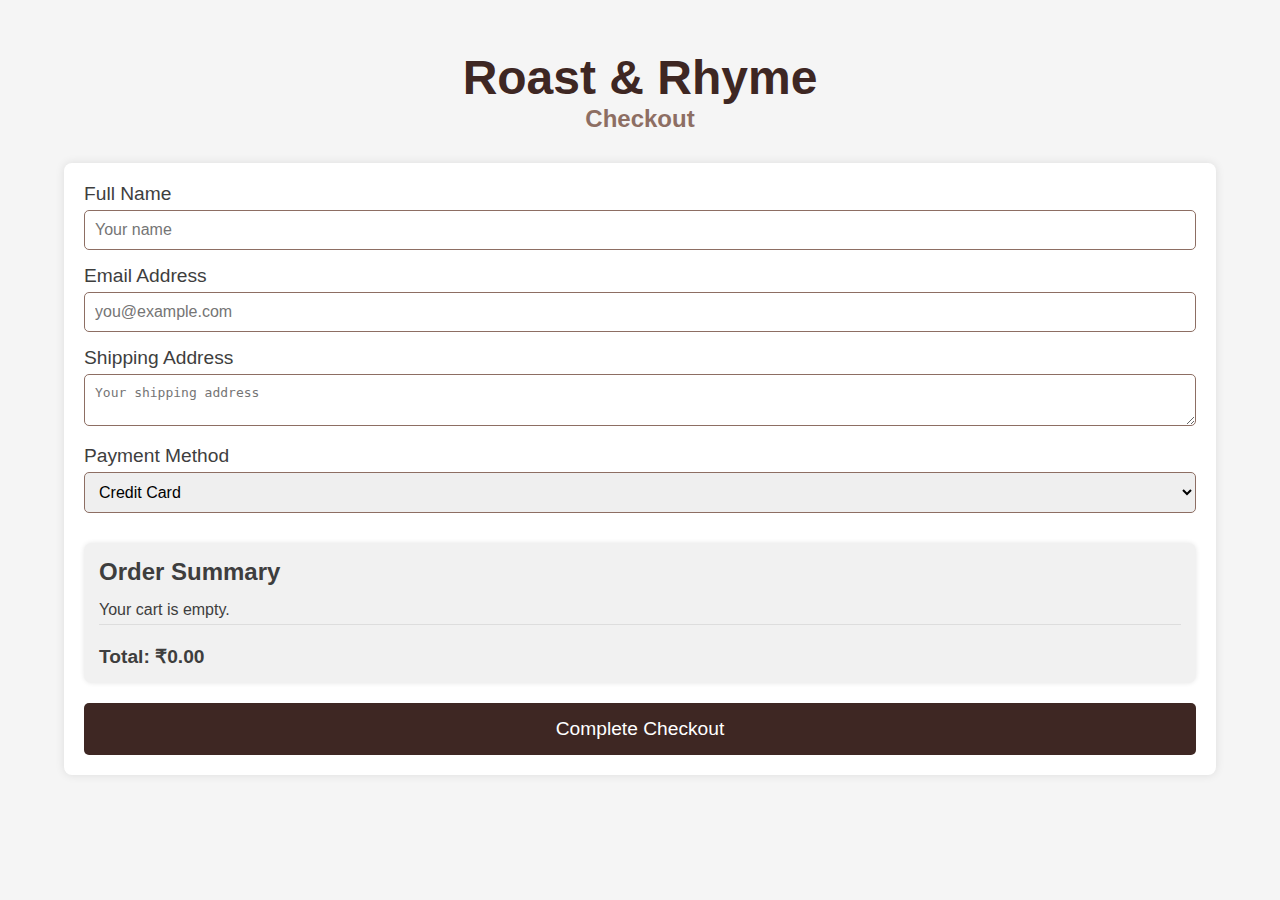
<file: checkout.html>
<!DOCTYPE html>
<html lang="en">
<head>
    <meta charset="UTF-8">
    <meta name="viewport" content="width=device-width, initial-scale=1.0">
    <meta http-equiv="X-UA-Compatible" content="ie=edge">
    <title>Checkout - Roast & Rhyme</title>
    <link rel="stylesheet" href="checkout.css">
</head>
<body>
    <div class="container">
        <header>
            <h1>Roast & Rhyme</h1>
            <h2>Checkout</h2>
        </header>

        <section class="checkout">
            <form id="checkout-form">
                <div class="form-section">
                    <label for="name">Full Name</label>
                    <input type="text" id="name" name="name" required placeholder="Your name">
                </div>

                <div class="form-section">
                    <label for="email">Email Address</label>
                    <input type="email" id="email" name="email" required placeholder="you@example.com">
                </div>

                <div class="form-section">
                    <label for="address">Shipping Address</label>
                    <textarea id="address" name="address" required placeholder="Your shipping address"></textarea>
                </div>

                <div class="form-section">
                    <label for="payment">Payment Method</label>
                    <select id="payment" name="payment" required>
                        <option value="credit">Credit Card</option>
                        <option value="paypal">PayPal</option>
                        <option value="cash">Cash on Delivery</option>
                    </select>
                </div>

                <div class="order-summary">
                    <h3>Order Summary</h3>
                    <ul id="order-list">
                        <!-- Items will be dynamically added here -->
                    </ul>
                    <p><strong>Total: ₹<span id="total">0.00</span></strong></p>
                </div>

                <button type="submit" id="submit-btn">Complete Checkout</button>
            </form>
        </section>
    </div>

    <script src="script2.js"></script>
</body>
</html>
</file>
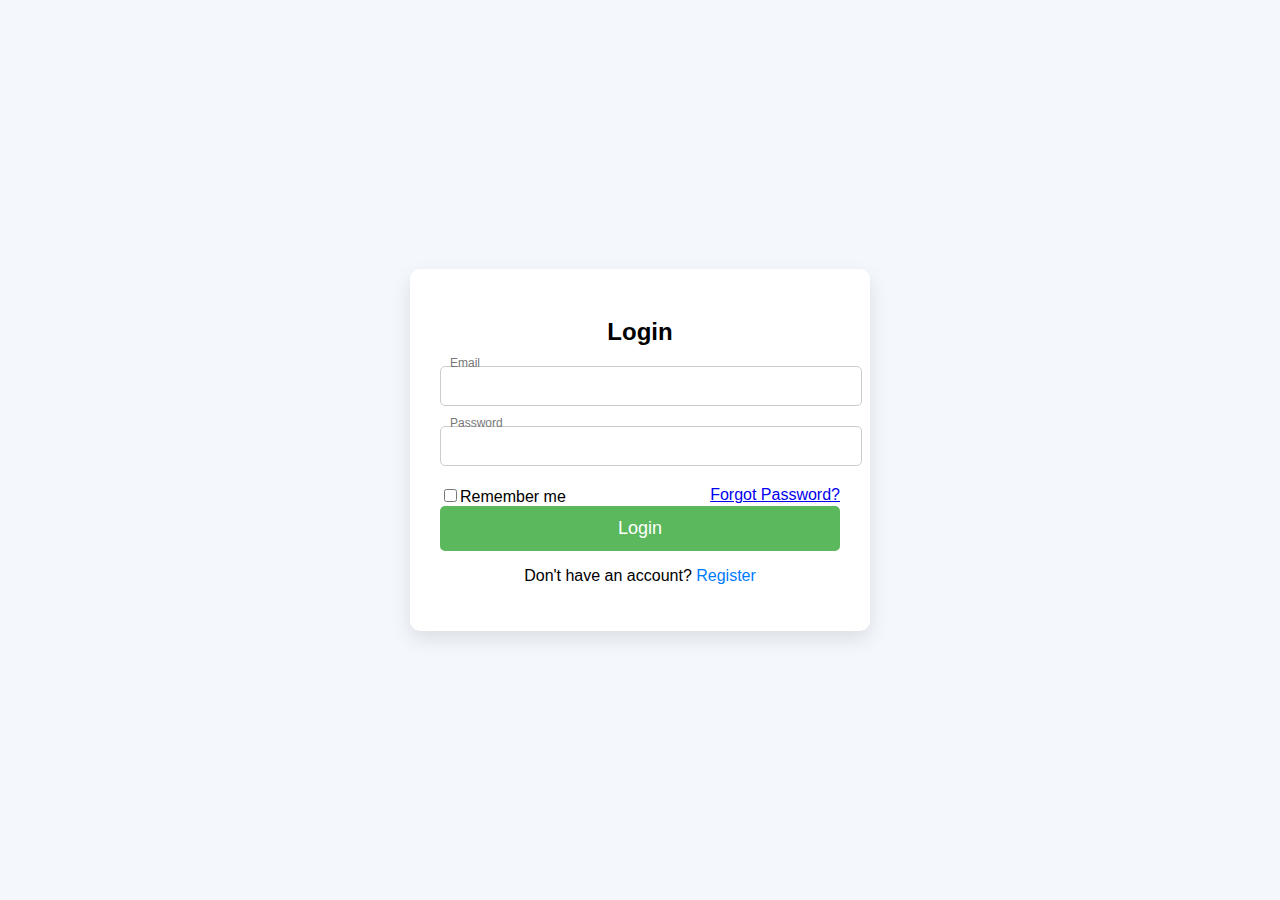
<file: signup.html>
<!DOCTYPE html>
<html lang="en">
<head>
    <meta charset="UTF-8">
    <meta name="viewport" content="width=device-width, initial-scale=1.0">
    <title>Login & Registration</title>
    <style>
        body {
            font-family: Arial, sans-serif;
            background-color: #f4f7fc;
            display: flex;
            justify-content: center;
            align-items: center;
            height: 100vh;
            margin: 0;
        }

        .wrapper {
            width: 400px;
            background-color: #fff;
            box-shadow: 0px 8px 20px rgba(0, 0, 0, 0.1);
            border-radius: 10px;
            padding: 30px;
        }

        h2 {
            text-align: center;
            margin-bottom: 20px;
        }

        .input-box {
            margin-bottom: 20px;
            position: relative;
        }

        .input-box input {
            width: 100%;
            padding: 10px;
            border: 1px solid #ccc;
            border-radius: 5px;
            font-size: 16px;
            outline: none;
        }

        .input-box label {
            position: absolute;
            top: -10px;
            left: 10px;
            font-size: 12px;
            color: #777;
        }

        .btn {
            width: 100%;
            padding: 12px;
            background-color: #5cb85c;
            border: none;
            border-radius: 5px;
            font-size: 18px;
            color: white;
            cursor: pointer;
        }

        .btn:hover {
            background-color: #4cae4c;
        }

        .login-register {
            text-align: center;
            margin-top: 10px;
        }

        .login-register a {
            color: #007bff;
            text-decoration: none;
        }

        .login-register a:hover {
            text-decoration: underline;
        }

        .error {
            color: red;
            font-size: 12px;
        }

        .remember-forgot {
            display: flex;
            justify-content: space-between;
        }

        .form-box {
            display: none;
        }

        .form-box.active {
            display: block;
        }
    </style>
</head>
<body>

    <div class="wrapper">

        <!-- Login Form (Initially visible) -->
        <div class="form-box login active">
            <h2>Login</h2>
            <form action="#">
                <div class="input-box">
                    <input type="email" required>
                    <label>Email</label>
                </div>
                <div class="input-box">
                    <input type="password" required>
                    <label>Password</label>
                </div>
                <div class="remember-forgot">
                    <label><input type="checkbox">Remember me</label>
                    <a href="#">Forgot Password?</a>
                </div>
                <button type="submit" class="btn">Login</button>

                <div class="login-register">
                    <p>Don't have an account? 
                        <a href="#" class="register-link">Register</a></p>
                </div>
            </form>
        </div>

        <!-- Registration Form (Initially hidden) -->
        <div class="form-box register">
            <h2>Registration</h2>
            <form action="#">
                <div class="input-box">
                    <input type="text" required>
                    <label>Username</label>
                </div>
                <div class="input-box">
                    <input type="email" required>
                    <label>Email</label>
                </div>
                <div class="input-box">
                    <input type="password" required>
                    <label>Password</label>
                </div>
                <div class="remember-forgot">
                    <label><input type="checkbox">I agree to the terms & conditions</label>
                </div>
                <button type="submit" class="btn">Register</button>

                <div class="login-register">
                    <p>Already have an account? 
                        <a href="#" class="login-link">Login</a></p>
                </div>
            </form>
        </div>

    </div>

    <script>
        // Get the elements
        const loginForm = document.querySelector('.form-box.login');
        const registerForm = document.querySelector('.form-box.register');
        const registerLink = document.querySelector('.register-link');
        const loginLink = document.querySelector('.login-link');
        
        // Get form elements for validation
        const loginEmail = loginForm.querySelector('input[type="email"]');
        const loginPassword = loginForm.querySelector('input[type="password"]');
        
        const registerUsername = registerForm.querySelector('input[type="text"]');
        const registerEmail = registerForm.querySelector('input[type="email"]');
        const registerPassword = registerForm.querySelector('input[type="password"]');
        const termsCheckbox = registerForm.querySelector('input[type="checkbox"]');
        
        // Validation for Login Form
        function validateLoginForm() {
            let valid = true;

            // Clear previous error messages
            clearErrors();

            // Check if email is filled and valid
            if (!loginEmail.value) {
                showError(loginEmail, 'Email is required.');
                valid = false;
            } else if (!validateEmail(loginEmail.value)) {
                showError(loginEmail, 'Please enter a valid email.');
                valid = false;
            }

            // Check if password is filled
            if (!loginPassword.value) {
                showError(loginPassword, 'Password is required.');
                valid = false;
            }

            return valid;
        }

        // Validation for Registration Form
        function validateRegisterForm() {
            let valid = true;

            // Clear previous error messages
            clearErrors();

            // Check if username is filled
            if (!registerUsername.value) {
                showError(registerUsername, 'Username is required.');
                valid = false;
            }

            // Check if email is filled and valid
            if (!registerEmail.value) {
                showError(registerEmail, 'Email is required.');
                valid = false;
            } else if (!validateEmail(registerEmail.value)) {
                showError(registerEmail, 'Please enter a valid email.');
                valid = false;
            }

            // Check if password is filled
            if (!registerPassword.value) {
                showError(registerPassword, 'Password is required.');
                valid = false;
            } else if (registerPassword.value.length < 6) {
                showError(registerPassword, 'Password must be at least 6 characters.');
                valid = false;
            }

            // Check if terms & conditions checkbox is checked
            if (!termsCheckbox.checked) {
                showError(termsCheckbox, 'You must agree to the terms and conditions.');
                valid = false;
            }

            return valid;
        }

        // Function to show error messages
        function showError(inputElement, message) {
            const errorSpan = document.createElement('span');
            errorSpan.classList.add('error');
            errorSpan.textContent = message;
            inputElement.parentElement.appendChild(errorSpan);
        }

        // Function to clear all error messages
        function clearErrors() {
            const errorSpans = document.querySelectorAll('.error');
            errorSpans.forEach(error => error.remove());
        }

        // Function to validate email format
        function validateEmail(email) {
            const emailRegex = /^[^\s@]+@[^\s@]+\.[^\s@]+$/;
            return emailRegex.test(email);
        }

        // Function to store user data in localStorage after registration
        function storeUserData() {
            const user = {
                username: registerUsername.value,
                email: registerEmail.value,
                password: registerPassword.value
            };
            localStorage.setItem('user', JSON.stringify(user));
        }

        // Function to retrieve user data from localStorage
        function getUserData() {
            const user = localStorage.getItem('user');
            return user ? JSON.parse(user) : null;
        }

        // Switch to Registration Form
        registerLink.addEventListener('click', (event) => {
            event.preventDefault();  // Prevent the default link behavior
            loginForm.classList.remove('active');
            registerForm.classList.add('active');
        });

        // Switch to Login Form
        loginLink.addEventListener('click', (event) => {
            event.preventDefault();  // Prevent the default link behavior
            registerForm.classList.remove('active');
            loginForm.classList.add('active');
        });

        // Handle Login Form Submission
        loginForm.querySelector('form').addEventListener('submit', (event) => {
            event.preventDefault();  // Prevent form submission
            if (validateLoginForm()) {
                // Redirect to the home page (after successful login)
                window.location.href = "index.html"; // Change this to your actual home page URL
            }
        });

        // Handle Registration Form Submission
        registerForm.querySelector('form').addEventListener('submit', (event) => {
            event.preventDefault();  // Prevent form submission
            if (validateRegisterForm()) {
                // Store user data after successful registration
                storeUserData();
                alert('Registration successful! You can now log in.');
                registerForm.classList.remove('active');
                loginForm.classList.add('active');
            }
        });
    </script>

</body>
</html>
</file>
<file: checkout.css>
/* General reset */
* {
    margin: 0;
    padding: 0;
    box-sizing: border-box;
}

/* Body styling */
body {
    font-family: 'Arial', sans-serif;
    background-color: #f5f5f5;
    color: #3e3e3e;
    padding: 0;
    margin: 0;
}

/* Container to center content */
.container {
    width: 90%;
    max-width: 1200px;
    margin: 50px auto;
}

/* Header styling */
header {
    text-align: center;
    margin-bottom: 30px;
}

h1 {
    font-size: 3em;
    color: #3e2723; /* Dark brown color */
}

h2 {
    font-size: 1.5em;
    color: #8d6e63; /* Lighter brown */
}

/* Checkout form section */
.checkout {
    background-color: #fff;
    padding: 20px;
    border-radius: 8px;
    box-shadow: 0 0 10px rgba(0, 0, 0, 0.1);
}

.form-section {
    margin-bottom: 15px;
}

label {
    font-size: 1.2em;
    margin-bottom: 5px;
    display: block;
}

input, textarea, select {
    width: 100%;
    padding: 10px;
    border: 1px solid #8d6e63;
    border-radius: 5px;
    font-size: 1em;
}

textarea {
    resize: vertical;
}

button {
    background-color: #3e2723; /* Dark brown */
    color: #fff;
    font-size: 1.2em;
    padding: 15px 30px;
    border: none;
    border-radius: 5px;
    cursor: pointer;
    width: 100%;
    margin-top: 20px;
}

button:hover {
    background-color: #5d4037; /* Lighter brown on hover */
}

/* Order summary section */
.order-summary {
    margin-top: 30px;
    padding: 15px;
    background-color: #f1f1f1;
    border-radius: 8px;
    box-shadow: 0 0 5px rgba(0, 0, 0, 0.1);
}

.order-summary h3 {
    font-size: 1.5em;
    margin-bottom: 10px;
}

.order-summary ul {
    list-style: none;
    padding: 0;
}

.order-summary ul li {
    padding: 5px 0;
    border-bottom: 1px solid #ddd;
}

.order-summary p {
    font-size: 1.2em;
    margin-top: 20px;
    font-weight: bold;
}
</file>
